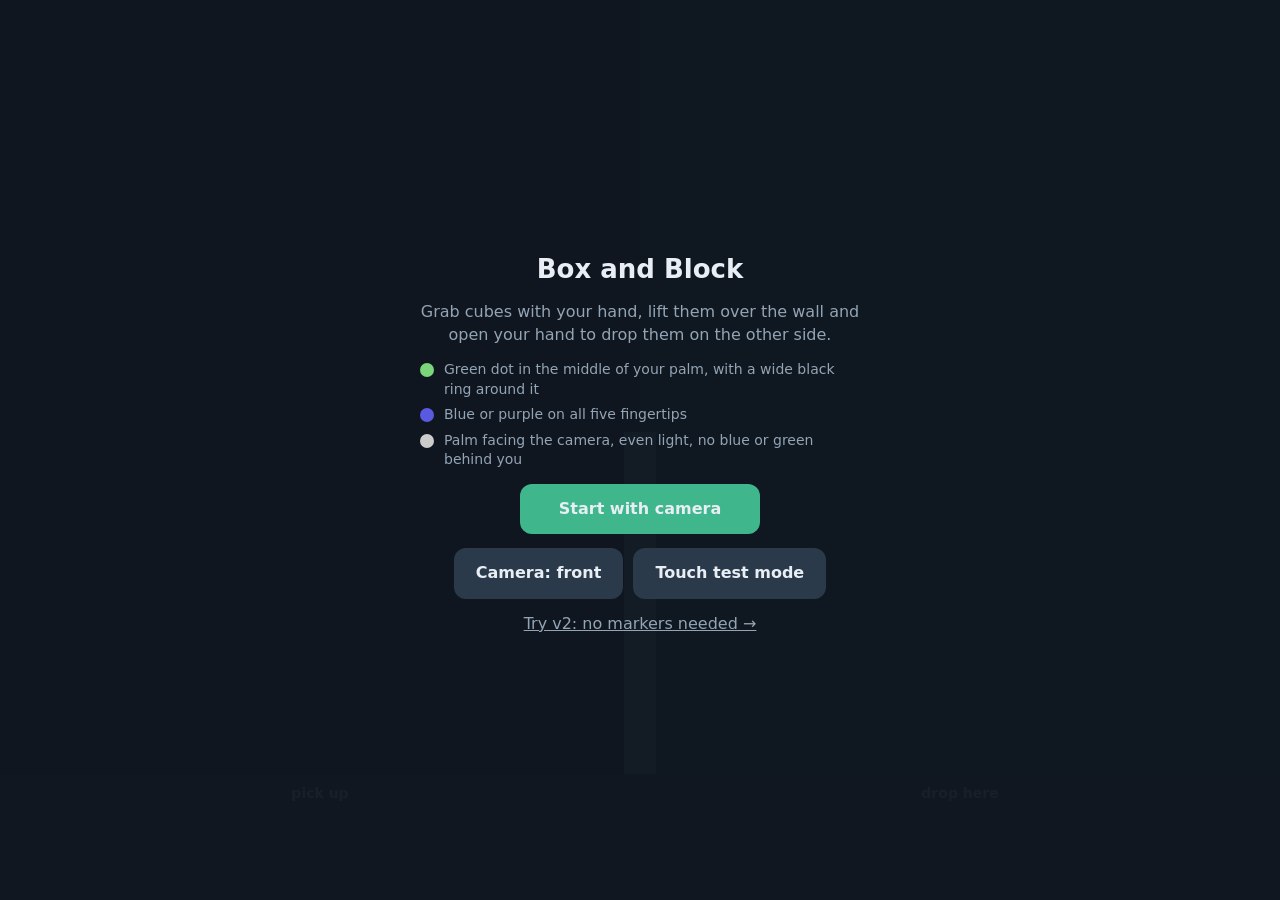
<file: index.html>
<!doctype html>
<html lang="en">
<head>
<meta charset="utf-8">
<meta name="viewport" content="width=device-width, initial-scale=1, maximum-scale=1, user-scalable=no, viewport-fit=cover">
<meta name="theme-color" content="#0f1720">
<title>Nomad Fjord Mobile</title>
<style>
  :root {
    --bg: #0f1720; --panel: #17222e; --text: #e8eef4; --muted: #93a4b5;
    --accent: #3fb68b; --accent-2: #4a7cff; --warn: #ffb347; --bad: #ff6b6b;
    --cube: #f2a541; --wall: #5b6b7c;
  }
  * { box-sizing: border-box; -webkit-tap-highlight-color: transparent; }
  [hidden] { display: none !important; }
  html, body { margin: 0; height: 100%; background: var(--bg); color: var(--text);
    font: 16px/1.4 system-ui, -apple-system, "Segoe UI", Roboto, sans-serif; overflow: hidden;
    touch-action: none; user-select: none; -webkit-user-select: none; }
  #game { position: fixed; inset: 0; width: 100vw; height: 100vh; display: block; }
  #cam { position: fixed; right: 10px; top: calc(10px + env(safe-area-inset-top)); width: 30vw; max-width: 220px;
    border-radius: 10px; border: 2px solid #2a3a4a; background: #000; z-index: 2; }
  video { position: fixed; width: 1px; height: 1px; opacity: 0; pointer-events: none; }
  .screen { position: fixed; inset: 0; display: flex; flex-direction: column; align-items: center;
    justify-content: center; gap: 14px; padding: 24px 16px; text-align: center; z-index: 5;
    background: rgba(15, 23, 32, 0.94); }
  .screen[hidden] { display: none; }
  h1 { margin: 0; font-size: 26px; }
  p { margin: 0; color: var(--muted); max-width: 440px; }
  button { font: inherit; font-weight: 600; color: var(--text); background: var(--accent); border: 0;
    border-radius: 12px; padding: 14px 22px; min-width: 240px; cursor: pointer; }
  button.secondary { background: #2a3a4a; }
  button.small { min-width: 0; padding: 8px 12px; font-size: 14px; }
  .row { display: flex; gap: 10px; flex-wrap: wrap; justify-content: center; }
  #hud { position: fixed; left: 10px; top: calc(10px + env(safe-area-inset-top)); z-index: 3;
    display: flex; flex-direction: column; gap: 6px; align-items: flex-start; }
  #hud .pill { background: rgba(23, 34, 46, 0.85); border-radius: 999px; padding: 6px 12px; font-weight: 600; }
  #big { position: fixed; left: 0; right: 0; bottom: calc(18px + env(safe-area-inset-bottom)); text-align: center;
    z-index: 3; font-size: 20px; font-weight: 700; text-shadow: 0 2px 6px #000; pointer-events: none; }
  .err { color: var(--bad); }
  .legend { display: grid; grid-template-columns: auto 1fr; gap: 6px 10px; text-align: left; color: var(--muted);
    max-width: 440px; font-size: 14px; }
  .dot { width: 14px; height: 14px; border-radius: 50%; display: inline-block; margin-top: 3px; }
</style>
</head>
<body>
<canvas id="game"></canvas>
<canvas id="cam" hidden></canvas>
<video id="video" playsinline muted autoplay></video>

<div id="hud" hidden>
  <div class="pill" id="score">Score 0</div>
  <div class="pill" id="timer">60</div>
  <div class="row" style="justify-content:flex-start">
    <button class="small secondary" id="btnDebug">Debug</button>
    <button class="small secondary" id="btnQuit">Quit</button>
  </div>
</div>
<div id="big"></div>

<div class="screen" id="scrStart">
  <h1>Box and Block</h1>
  <p>Grab cubes with your hand, lift them over the wall and open your hand to drop them on the other side.</p>
  <div class="legend">
    <span class="dot" style="background:#7bd67b"></span><span>Green dot in the middle of your palm, with a wide black ring around it</span>
    <span class="dot" style="background:#5a5ae0"></span><span>Blue or purple on all five fingertips</span>
    <span class="dot" style="background:#ccc"></span><span>Palm facing the camera, even light, no blue or green behind you</span>
  </div>
  <button id="btnCam">Start with camera</button>
  <div class="row">
    <button class="secondary" id="btnFlip" style="min-width:0">Camera: front</button>
    <button class="secondary" id="btnTouch" style="min-width:0">Touch test mode</button>
  </div>
  <a href="v2/" style="color:var(--muted)">Try v2: no markers needed →</a>
  <p id="startErr" class="err"></p>
</div>

<div class="screen" id="scrEnd" hidden>
  <h1 id="endTitle">Time!</h1>
  <p id="endText"></p>
  <button id="btnAgain">Play again</button>
  <button class="secondary" id="btnRecal">Recalibrate</button>
  <button class="secondary" id="btnHome">Home</button>
</div>

<script>
"use strict";
// ---------------------------------------------------------------------------
// Marker tracker (browser port of hand_tracker/robot_hand_tracker.py, simplified)
//   palm  : green dot, round, inside a darker ring (1.15-1.6 x its radius)
//   tips  : blue/purple blobs near the palm and above it, up to 5
// Works on a small copy of the camera frame (PROC_W wide) for speed.
// ---------------------------------------------------------------------------
const PROC_W = 320;
// Phone cameras boost colour a lot, so any saturation counts as "green" here;
// plants etc. are still rejected by the roundness + dark-ring tests.
const GREEN = { hMin: 75, hMax: 175, sMin: 0.12, sMax: 1.0, vMin: 45 };
const BLUE  = { hMin: 190, hMax: 300, sMin: 0.15, vMin: 45 };
const RING_IN = 1.15, RING_OUT = 1.6, RING_CONTRAST = 0.25;
const PALM_MIN_FILL = 0.45, PALM_MAX_ASPECT = 2.0;
let palmCands = [];          // for the Debug view: why each green blob was kept / rejected
const TIP_MAX_D = 10;       // fingertips within this many palm diameters
const TIP_MAX_ANGLE = 100;  // deg from straight up

const video = document.getElementById("video");
const proc = document.createElement("canvas");
const pctx = proc.getContext("2d", { willReadFrequently: true });
let PW = PROC_W, PH = 240;
let gmask, bmask, vval, labels;

function allocBuffers(w, h) {
  PW = w; PH = h; proc.width = w; proc.height = h;
  gmask = new Uint8Array(w * h); bmask = new Uint8Array(w * h);
  vval = new Uint8Array(w * h); labels = new Int32Array(w * h);
}

function classify(data) {
  const n = PW * PH;
  for (let i = 0, j = 0; i < n; i++, j += 4) {
    const r = data[j], g = data[j + 1], b = data[j + 2];
    const mx = r > g ? (r > b ? r : b) : (g > b ? g : b);
    const mn = r < g ? (r < b ? r : b) : (g < b ? g : b);
    vval[i] = mx;
    const d = mx - mn;
    gmask[i] = 0; bmask[i] = 0;
    if (mx === 0 || d === 0) continue;
    const s = d / mx;
    let h;
    if (mx === r) h = 60 * (((g - b) / d) % 6);
    else if (mx === g) h = 60 * ((b - r) / d + 2);
    else h = 60 * ((r - g) / d + 4);
    if (h < 0) h += 360;
    if (h >= GREEN.hMin && h <= GREEN.hMax && s >= GREEN.sMin && s <= GREEN.sMax && mx >= GREEN.vMin) gmask[i] = 1;
    else if (h >= BLUE.hMin && h <= BLUE.hMax && s >= BLUE.sMin && mx >= BLUE.vMin) bmask[i] = 1;
  }
}

// Connected components (4-neighbour flood fill) -> blobs with area, centre, bbox
function findBlobs(mask, minArea, maxArea) {
  labels.fill(0);
  const out = [], stack = [];
  let next = 1;
  for (let start = 0; start < mask.length; start++) {
    if (!mask[start] || labels[start]) continue;
    const id = next++;
    labels[start] = id; stack.push(start);
    let area = 0, sx = 0, sy = 0, x0 = PW, y0 = PH, x1 = 0, y1 = 0;
    while (stack.length) {
      const p = stack.pop();
      const x = p % PW, y = (p - x) / PW;
      area++; sx += x; sy += y;
      if (x < x0) x0 = x; if (x > x1) x1 = x; if (y < y0) y0 = y; if (y > y1) y1 = y;
      if (x > 0 && mask[p - 1] && !labels[p - 1]) { labels[p - 1] = id; stack.push(p - 1); }
      if (x < PW - 1 && mask[p + 1] && !labels[p + 1]) { labels[p + 1] = id; stack.push(p + 1); }
      if (y > 0 && mask[p - PW] && !labels[p - PW]) { labels[p - PW] = id; stack.push(p - PW); }
      if (y < PH - 1 && mask[p + PW] && !labels[p + PW]) { labels[p + PW] = id; stack.push(p + PW); }
    }
    if (area < minArea || area > maxArea) continue;
    const bw = x1 - x0 + 1, bh = y1 - y0 + 1;
    out.push({ id, area, cx: sx / area, cy: sy / area, bw, bh,
      fill: area / (bw * bh), aspect: Math.max(bw, bh) / Math.min(bw, bh),
      r: Math.sqrt(area / Math.PI) });
  }
  return out;
}

function median(arr) {
  if (!arr.length) return 0;
  arr.sort((a, b) => a - b);
  const m = arr.length >> 1;
  return arr.length % 2 ? arr[m] : (arr[m - 1] + arr[m]) / 2;
}

function ringContrast(bl) {
  const inner = [], ring = [];
  const R = bl.r * RING_OUT, Ri = bl.r * RING_IN;
  const x0 = Math.max(0, Math.floor(bl.cx - R)), x1 = Math.min(PW - 1, Math.ceil(bl.cx + R));
  const y0 = Math.max(0, Math.floor(bl.cy - R)), y1 = Math.min(PH - 1, Math.ceil(bl.cy + R));
  for (let y = y0; y <= y1; y++) for (let x = x0; x <= x1; x++) {
    const p = y * PW + x, d = Math.hypot(x - bl.cx, y - bl.cy);
    if (labels[p] === bl.id) inner.push(vval[p]);
    else if (d >= Ri && d <= R) ring.push(vval[p]);
  }
  if (!inner.length || !ring.length) return 0;
  return Math.max(0, 1 - median(ring) / Math.max(median(inner), 1));
}

let prevPalm = null;
function track(mirror) {
  const vw = video.videoWidth, vh = video.videoHeight;
  if (!vw || !vh) return null;
  const h = Math.round(PROC_W * vh / vw);
  if (PW !== PROC_W || PH !== h || !gmask) allocBuffers(PROC_W, h);
  pctx.save();
  if (mirror) { pctx.translate(PW, 0); pctx.scale(-1, 1); }
  pctx.drawImage(video, 0, 0, PW, PH);
  pctx.restore();
  const img = pctx.getImageData(0, 0, PW, PH);
  classify(img.data);
  const area = PW * PH;

  // palm
  let palm = null, best = 0;
  palmCands = [];
  for (const bl of findBlobs(gmask, area * 0.0003, area * 0.08)) {
    if (bl.area < 25) continue;
    const c = ringContrast(bl);
    bl.contrast = c;
    bl.why = bl.fill < PALM_MIN_FILL || bl.aspect > PALM_MAX_ASPECT ? "shape"
           : c < RING_CONTRAST ? "ring " + c.toFixed(2) : "";
    palmCands.push(bl);
    if (bl.why) continue;
    let score = bl.fill * c;
    if (prevPalm) score /= 1 + 0.3 * Math.hypot(bl.cx - prevPalm.cx, bl.cy - prevPalm.cy) / (2 * prevPalm.r);
    if (score > best) { best = score; palm = bl; }
  }
  if (palm) prevPalm = palm;

  // fingertips
  let tips = findBlobs(bmask, area * 0.00008, area * 0.03).filter(b => b.fill >= 0.3 && b.aspect <= 2.8);
  if (palm) {
    const D = 2 * palm.r;
    tips = tips.filter(t => {
      const dist = Math.hypot(t.cx - palm.cx, t.cy - palm.cy) / D;
      const ang = Math.abs(Math.atan2(t.cx - palm.cx, palm.cy - t.cy) * 180 / Math.PI);
      return dist <= TIP_MAX_D && ang <= TIP_MAX_ANGLE;
    });
  }
  tips.sort((a, b) => b.area - a.area);
  tips = tips.slice(0, 5);
  return { img, palm, tips, w: PW, h: PH };
}

// ---------------------------------------------------------------------------
// Hand state: position (0..1) + closed/open from fingertip distance
// ---------------------------------------------------------------------------
const hand = { x: 0.5, y: 0.5, seen: false, closure: 0, grabbing: false, lastSeen: 0 };
let calib = loadCalib();
function loadCalib() { try { return JSON.parse(localStorage.getItem("nf_calib")) || null; } catch { return null; } }
function saveCalib(c) { try { localStorage.setItem("nf_calib", JSON.stringify(c)); } catch {} }

function spread(res) {
  // median fingertip distance in palm diameters (null if not enough tips)
  if (!res.palm || res.tips.length < 2) return null;
  const D = 2 * res.palm.r;
  return median(res.tips.map(t => Math.hypot(t.cx - res.palm.cx, t.cy - res.palm.cy) / D));
}

// Where the palm was last seen (camera coords) - used to keep following the
// hand when a fist covers the green dot.
const lost = { palm: null, at: 0, offX: 0, offY: 0, anchored: false };
const FIST_HOLD_MS = 1500;   // covered dot + no caps seen near it for this long = hand gone

function tipsNear(res, cx, cy, D) {
  return res.tips.filter(t => Math.hypot(t.cx - cx, t.cy - cy) <= 4 * D);
}

function setHandPos(px, py, res) {
  const p = camToScreen(px / res.w, py / res.h);
  const tx = p.x / W, ty = p.y / H;
  hand.x += (Math.min(1, Math.max(0, tx)) - hand.x) * 0.5;
  hand.y += (Math.min(1, Math.max(0, ty)) - hand.y) * 0.5;
}

function updateHand(res, now) {
  if (!res) return;
  if (!res.palm) {
    // Dot not visible. If we saw it a moment ago, the fingers are most likely
    // curled over it: that's a fist. Follow the hand with the blue caps that
    // are still visible near it (usually thumb + knuckles).
    if (lost.palm && now - lost.at < FIST_HOLD_MS) {
      const D = 2 * lost.palm.r;
      const near = tipsNear(res, lost.palm.cx, lost.palm.cy, D);
      if (near.length) {
        const mx = near.reduce((s, t) => s + t.cx, 0) / near.length;
        const my = near.reduce((s, t) => s + t.cy, 0) / near.length;
        if (!lost.anchored) { lost.offX = lost.palm.cx - mx; lost.offY = lost.palm.cy - my; lost.anchored = true; }
        const px = mx + lost.offX, py = my + lost.offY;
        setHandPos(px, py, res);
        lost.palm = { cx: px, cy: py, r: lost.palm.r }; lost.at = now;
      }
      hand.seen = true; hand.lastSeen = now; hand.fistByCover = true;
      hand.closure += (1 - hand.closure) * 0.4;
      if (hand.closure > 0.6) hand.grabbing = true;
      return;
    }
    if (now - hand.lastSeen > 600) hand.seen = false;
    return;
  }
  hand.seen = true; hand.lastSeen = now; hand.fistByCover = false;
  lost.palm = { cx: res.palm.cx, cy: res.palm.cy, r: res.palm.r }; lost.at = now; lost.anchored = false;
  setHandPos(res.palm.cx, res.palm.cy, res);
  let c;
  const s = spread(res);
  if (res.tips.length <= 1) c = 1;                       // fingers curled out of sight
  else if (s == null || !calib) c = res.tips.length >= 4 ? 0 : 1;
  else c = Math.min(1, Math.max(0, (calib.open - s) / Math.max(calib.open - calib.fist, 0.3)));
  hand.closure += (c - hand.closure) * 0.4;
  if (!hand.grabbing && hand.closure > 0.6) hand.grabbing = true;
  else if (hand.grabbing && hand.closure < 0.4) hand.grabbing = false;
}

// ---------------------------------------------------------------------------
// Game
// ---------------------------------------------------------------------------
const cv = document.getElementById("game"), g = cv.getContext("2d");
const camCv = document.getElementById("cam"), cctx = camCv.getContext("2d");
const $ = id => document.getElementById(id);
let W = 0, H = 0, DPR = 1;
function resize() {
  DPR = Math.min(2, window.devicePixelRatio || 1);
  W = window.innerWidth; H = window.innerHeight;
  cv.width = W * DPR; cv.height = H * DPR; g.setTransform(DPR, 0, 0, DPR, 0, 0);
}
window.addEventListener("resize", resize); resize();

let mode = "start";           // start | calib | play | end
let useCamera = true, facing = "user", debug = false, stream = null;
let cubes = [], held = null, score = 0, wallHits = 0, endAt = 0, calibStep = null;
const ROUND_MS = 60000;

function layout() {
  const floor = H * 0.86, wallX = W / 2, wallW = Math.max(14, W * 0.025);
  return { floor, wallX, wallW, wallTop: floor - H * 0.38, cube: Math.max(34, Math.min(W, H) * 0.08) };
}
function spawnCube() {
  const L = layout();
  cubes.push({ x: L.wallX * (0.2 + Math.random() * 0.55), y: L.floor - L.cube / 2, vy: 0, side: "L" });
}
function startRound() {
  cubes = []; held = null; score = 0; wallHits = 0;
  for (let i = 0; i < 4; i++) spawnCube();
  endAt = performance.now() + ROUND_MS; mode = "play";
  $("hud").hidden = false; show(null);
}

function cursor() { return { x: hand.x * W, y: hand.y * H }; }

function stepGame(now, dt) {
  const L = layout(), c = cursor();
  if (held) {
    const prevX = held.x;
    held.x = c.x; held.y = Math.min(c.y, L.floor - L.cube / 2);
    // crossing the wall below its top knocks the cube out of the hand
    const crossed = (prevX - L.wallX) * (held.x - L.wallX) < 0;
    if (crossed && held.y + L.cube / 2 > L.wallTop) {
      held.x = prevX; wallHits++; flash("Hit the wall - lift higher!");
      held.vy = 0; held = null;
    } else if (!hand.grabbing || !hand.seen) {
      held.vy = 0; held = null;               // dropped
    }
  } else if (hand.grabbing && hand.seen) {
    // grab the nearest cube under the hand
    let best = null, bd = L.cube * 1.1;
    for (const cb of cubes) {
      if (cb.side !== "L") continue;
      const d = Math.hypot(cb.x - c.x, cb.y - c.y);
      if (d < bd) { bd = d; best = cb; }
    }
    if (best && !hand.wasGrabbing) held = best;
  }
  hand.wasGrabbing = hand.grabbing;
  for (const cb of cubes) {
    if (cb === held) continue;
    const ground = L.floor - L.cube / 2;
    if (cb.y < ground) { cb.vy += 2400 * dt; cb.y = Math.min(ground, cb.y + cb.vy * dt); }
    if (cb.y >= ground && cb.side === "L" && cb.x > L.wallX) {
      cb.side = "R"; score++; flash("+1"); spawnCube();
    }
    // a cube resting against the wall on the left stays on the left
    if (cb.side === "L" && cb.x < L.wallX) cb.x = Math.min(cb.x, L.wallX - L.wallW / 2 - L.cube / 2);
  }
  const right = cubes.filter(cb => cb.side === "R");
  if (right.length > 12) cubes.splice(cubes.indexOf(right[0]), 1);
  if (now >= endAt) endRound();
}

function endRound() {
  mode = "end"; held = null; $("hud").hidden = true;
  $("endTitle").textContent = "Time!";
  $("endText").textContent = `You moved ${score} cube${score === 1 ? "" : "s"} over the wall` +
    (wallHits ? ` (${wallHits} wall hit${wallHits === 1 ? "" : "s"}).` : ".");
  show("scrEnd");
}

let flashText = "", flashUntil = 0;
function flash(t) { flashText = t; flashUntil = performance.now() + 900; }

// Camera picture fills the screen ("cover"), so screen position = where the
// hand really is in the picture.
function coverRect() {
  const vw = video.videoWidth, vh = video.videoHeight;
  if (!vw || !vh) return { x: 0, y: 0, w: W, h: H };
  const s = Math.max(W / vw, H / vh);
  return { x: (W - vw * s) / 2, y: (H - vh * s) / 2, w: vw * s, h: vh * s };
}
function camToScreen(nx, ny) {
  const r = coverRect();
  return { x: r.x + nx * r.w, y: r.y + ny * r.h };
}

function drawGame(now) {
  const L = layout();
  g.fillStyle = "#0f1720"; g.fillRect(0, 0, W, H);
  if (useCamera && stream && video.readyState >= 2 && mode !== "start") {
    const r = coverRect();
    g.save();
    if (facing === "user") { g.translate(W, 0); g.scale(-1, 1); g.drawImage(video, W - r.x - r.w, r.y, r.w, r.h); }
    else g.drawImage(video, r.x, r.y, r.w, r.h);
    g.restore();
    g.fillStyle = "rgba(15,23,32,0.45)"; g.fillRect(0, 0, W, H);   // dim so the cubes stand out
    if (lastRes) {   // markers the tracker sees, drawn on the picture
      const sx = r.w / lastRes.w, sy = r.h / lastRes.h;
      g.lineWidth = 2;
      g.strokeStyle = "#4a7cff";
      for (const t of lastRes.tips) { g.beginPath(); g.arc(r.x + t.cx * sx, r.y + t.cy * sy, (t.r + 3) * sx, 0, 7); g.stroke(); }
      if (lastRes.palm) {
        g.strokeStyle = "#3fd16b"; g.lineWidth = 3;
        g.beginPath(); g.arc(r.x + lastRes.palm.cx * sx, r.y + lastRes.palm.cy * sy, (lastRes.palm.r + 4) * sx, 0, 7); g.stroke();
      }
      if (debug) {
        g.font = "600 12px system-ui"; g.textAlign = "left";
        for (const b of palmCands) {
          const x = r.x + b.cx * sx, y = r.y + b.cy * sy;
          g.strokeStyle = b.why ? "#ffb347" : "#3fd16b"; g.lineWidth = 1;
          g.strokeRect(x - b.bw * sx / 2, y - b.bh * sy / 2, b.bw * sx, b.bh * sy);
          g.fillStyle = "#fff";
          g.fillText(b.why || "palm", x + b.bw * sx / 2 + 4, y);
        }
      }
    }
  } else {
    g.fillStyle = "#1b2836"; g.fillRect(0, L.floor, W, H - L.floor);
  }
  g.fillStyle = "rgba(63,182,139,0.14)"; g.fillRect(L.wallX, 0, W - L.wallX, L.floor);
  g.fillStyle = "rgba(27,40,54,0.85)"; g.fillRect(0, L.floor, W, 3);
  g.fillStyle = "#5b6b7c"; g.fillRect(L.wallX - L.wallW / 2, L.wallTop, L.wallW, L.floor - L.wallTop);
  g.fillStyle = "#93a4b5"; g.font = "600 14px system-ui"; g.textAlign = "center";
  g.fillText("pick up", L.wallX / 2, L.floor + 24); g.fillText("drop here", L.wallX * 1.5, L.floor + 24);
  for (const cb of cubes) {
    const s = L.cube;
    g.fillStyle = cb.side === "R" ? "#3fb68b" : "#f2a541";
    g.fillRect(cb.x - s / 2, cb.y - s / 2, s, s);
    g.strokeStyle = "rgba(0,0,0,0.35)"; g.lineWidth = 2; g.strokeRect(cb.x - s / 2, cb.y - s / 2, s, s);
  }
  if (mode === "play" || mode === "calib") {
    const c = cursor(), r = L.cube * 0.7;
    g.globalAlpha = hand.seen ? 1 : 0.35;
    g.lineWidth = 4; g.strokeStyle = hand.grabbing ? "#ffb347" : "#e8eef4";
    g.beginPath(); g.arc(c.x, c.y, r * (1 - 0.35 * hand.closure), 0, Math.PI * 2); g.stroke();
    g.globalAlpha = 1;
  }
  const big = $("big");
  if (mode === "play") {
    $("score").textContent = `Score ${score}`;
    $("timer").textContent = `${Math.max(0, Math.ceil((endAt - now) / 1000))} s`;
    big.textContent = now < flashUntil ? flashText : (!hand.seen && useCamera ? "Show your palm to the camera" : "");
  } else if (mode !== "calib") big.textContent = "";
}

function drawCam(res) {
  if (!res || !useCamera) { camCv.hidden = true; return; }
  camCv.hidden = false;
  if (camCv.width !== res.w) { camCv.width = res.w; camCv.height = res.h; }
  if (debug) {
    const d = res.img.data;
    for (let i = 0, j = 0; i < res.w * res.h; i++, j += 4) {
      if (gmask[i]) { d[j] = 0; d[j + 1] = 255; d[j + 2] = 0; }
      else if (bmask[i]) { d[j] = 60; d[j + 1] = 90; d[j + 2] = 255; }
      else { const v = vval[i] * 0.35; d[j] = d[j + 1] = d[j + 2] = v; }
    }
  }
  cctx.putImageData(res.img, 0, 0);
  cctx.lineWidth = 2;
  for (const t of res.tips) { cctx.strokeStyle = "#4a7cff"; cctx.beginPath(); cctx.arc(t.cx, t.cy, t.r + 3, 0, 7); cctx.stroke(); }
  if (res.palm) { cctx.strokeStyle = "#3fd16b"; cctx.beginPath(); cctx.arc(res.palm.cx, res.palm.cy, res.palm.r + 3, 0, 7); cctx.stroke(); }
}

// --- calibration: open hand, then fist (3 s each, after a short get-ready) ---
function startCalib() {
  mode = "calib"; $("hud").hidden = true; show(null);
  calibStep = { phase: "open", t0: performance.now(), open: [], fist: [] };
}
function stepCalib(res, now) {
  const big = $("big"), st = calibStep, el = now - st.t0;
  const s = res ? spread(res) : null;
  if (st.phase === "open") {
    big.textContent = el < 1500 ? "Open your hand, palm to camera" : `Hold it open… ${Math.ceil((4500 - el) / 1000)}`;
    if (el > 1500 && s != null && res.tips.length >= 4) st.open.push(s);
    if (el > 4500) {
      if (st.open.length < 5) { st.t0 = now; st.open = []; flash(""); big.textContent = "Can't see the markers - try again"; return; }
      st.phase = "fist"; st.t0 = now;
    }
  } else {
    big.textContent = el < 1500 ? "Now make a fist" : `Hold the fist… ${Math.ceil((4500 - el) / 1000)}`;
    if (el > 1500 && res) {
      if (res.palm) st.fist.push(s == null ? 0.4 * median(st.open.slice()) : s);
      else if (hand.fistByCover) st.fist.push(0.3 * median(st.open.slice()));   // dot covered by the fist
    }
    if (el > 4500) {
      const open = median(st.open.slice()), fist = st.fist.length ? median(st.fist.slice()) : open * 0.5;
      calib = { open, fist: Math.min(fist, open * 0.85) }; saveCalib(calib);
      big.textContent = ""; startRound();
    }
  }
}

// --- main loop ---
let last = performance.now(), lastRes = null;
function frame(now) {
  const dt = Math.min(0.05, (now - last) / 1000); last = now;
  if (useCamera && stream && video.readyState >= 2 && mode !== "start") {
    lastRes = track(facing === "user");
    updateHand(lastRes, now);
  }
  if (mode === "calib") stepCalib(lastRes, now);
  if (mode === "play") stepGame(now, dt);
  drawGame(now);
  drawCam(mode === "start" || !debug ? null : lastRes);   // small mask view only in Debug
  requestAnimationFrame(frame);
}
requestAnimationFrame(frame);

// --- camera ---
async function openCamera() {
  if (stream) stream.getTracks().forEach(t => t.stop());
  if (!navigator.mediaDevices || !navigator.mediaDevices.getUserMedia)
    throw new Error("This browser can't use the camera here. Open the page over https in Safari or Chrome.");
  stream = await navigator.mediaDevices.getUserMedia({
    audio: false, video: { facingMode: facing, width: { ideal: 640 }, height: { ideal: 480 }, frameRate: { ideal: 30 } } });
  video.srcObject = stream;
  await video.play();
}

// --- touch test mode: finger position = hand, finger down = grab ---
function pointer(e, down) {
  if (useCamera) return;
  const p = e.touches ? e.touches[0] : e;
  if (p) { hand.x = p.clientX / W; hand.y = p.clientY / H; }
  if (down !== undefined) { hand.grabbing = down; hand.closure = down ? 1 : 0; }
  hand.seen = true;
}
cv.addEventListener("pointerdown", e => pointer(e, true));
cv.addEventListener("pointermove", e => pointer(e));
window.addEventListener("pointerup", e => pointer(e, false));

function show(id) { for (const s of document.querySelectorAll(".screen")) s.hidden = s.id !== id; }

$("btnCam").onclick = async () => {
  $("startErr").textContent = "";
  try {
    useCamera = true; await openCamera();
    if (calib) startRound(); else startCalib();
  } catch (e) {
    $("startErr").textContent = (e && e.name === "NotAllowedError")
      ? "Camera permission was denied. Allow camera access for this site and try again."
      : (e.message || String(e));
  }
};
$("btnTouch").onclick = () => {
  useCamera = false; if (stream) { stream.getTracks().forEach(t => t.stop()); stream = null; }
  hand.seen = true; startRound();
};
$("btnFlip").onclick = () => {
  facing = facing === "user" ? "environment" : "user";
  $("btnFlip").textContent = facing === "user" ? "Camera: front" : "Camera: back";
};
$("btnDebug").onclick = () => { debug = !debug; };
$("btnQuit").onclick = () => endRound();
$("btnAgain").onclick = () => useCamera ? startRound() : $("btnTouch").onclick();
$("btnRecal").onclick = async () => {
  calib = null;
  if (!useCamera) { $("btnCam").onclick(); return; }
  startCalib();
};
$("btnHome").onclick = () => { mode = "start"; show("scrStart"); };
</script>
</body>
</html>
</file>
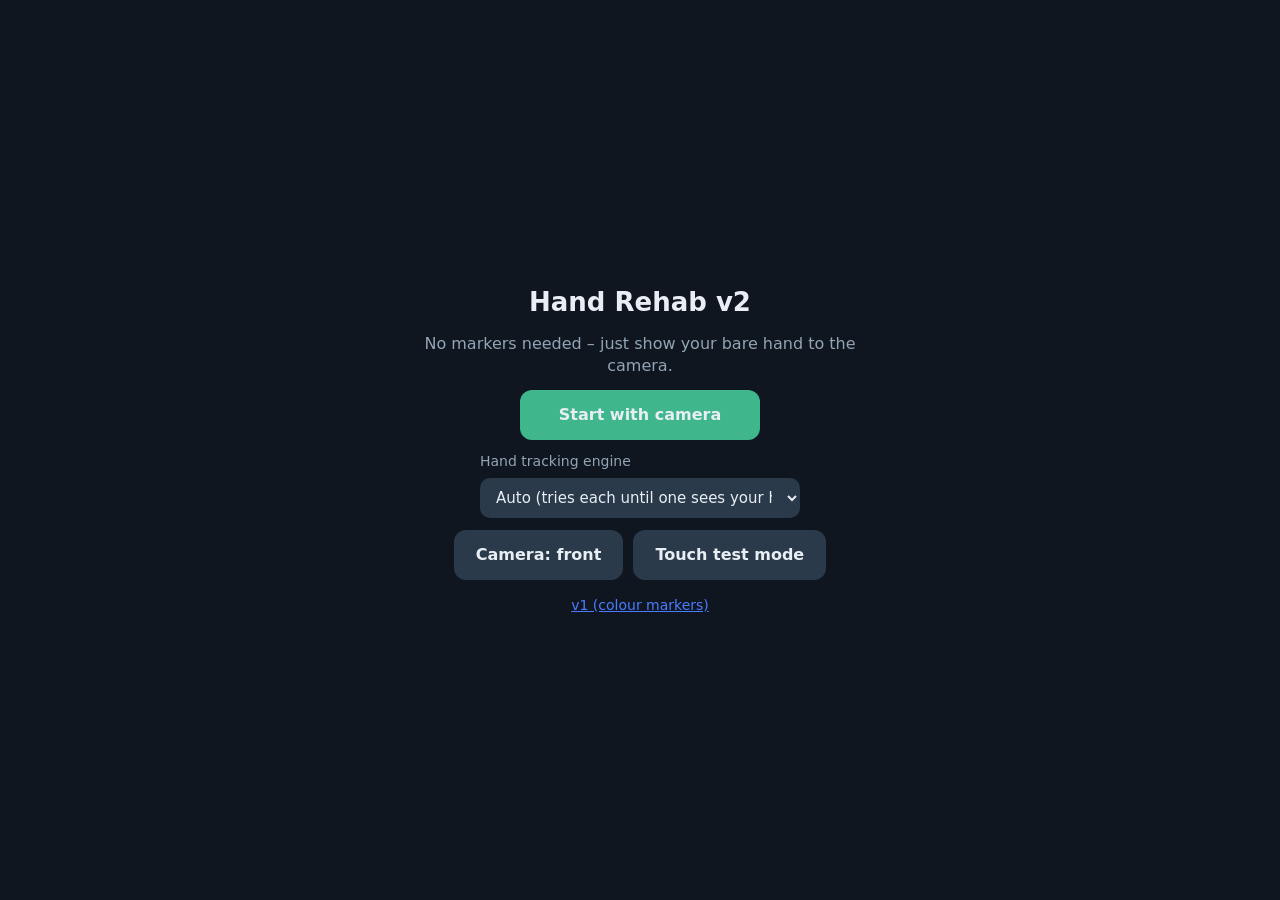
<file: v2/index.html>
<!doctype html>
<html lang="en">
<head>
<meta charset="utf-8">
<meta name="viewport" content="width=device-width, initial-scale=1, maximum-scale=1, user-scalable=no, viewport-fit=cover">
<meta name="theme-color" content="#0f1720">
<title>Hand Rehab v2</title>
<link rel="stylesheet" href="style.css">
<script type="module" src="game.js"></script>
</head>
<body>
<!-- Game canvas: camera picture ("cover" fit) + skeleton + game objects -->
<canvas id="game"></canvas>
<video id="video" playsinline muted autoplay></video>

<!-- In-game HUD -->
<div id="hud" hidden>
  <div class="pill" id="hudA"></div>
  <div class="pill" id="hudB"></div>
  <button class="small secondary" id="btnQuit">Quit</button>
</div>
<div id="big" aria-live="polite"></div>

<!-- Level 2, touch test mode only: choose a gesture -->
<div id="rps" hidden>
  <button class="secondary" data-g="fist">&#x270A;<span>Rock</span></button>
  <button class="secondary" data-g="open">&#x270B;<span>Paper</span></button>
  <button class="secondary" data-g="scissors">&#x270C;&#xFE0F;<span>Scissors</span></button>
</div>

<section class="screen" id="scrStart">
  <div class="card">
    <h1>Hand Rehab v2</h1>
    <p>No markers needed &ndash; just show your bare hand to the camera.</p>
    <button id="btnCam">Start with camera</button>
    <label class="engine">Hand tracking engine
      <select id="engine">
        <option value="auto">Auto (tries each until one sees your hand)</option>
        <option value="mediapipe">MediaPipe</option>
        <option value="tfjs">TensorFlow.js</option>
        <option value="motion">Motion only (no hand model)</option>
      </select>
    </label>
    <div class="row">
      <button class="secondary" id="btnFlip">Camera: front</button>
      <button class="secondary" id="btnTouch">Touch test mode</button>
    </div>
    <p id="status" class="status" aria-live="polite"></p>
    <p id="startErr" class="err" role="alert"></p>
    <a class="v1" href="../">v1 (colour markers)</a>
  </div>
</section>

<section class="screen see-through" id="scrMenu" hidden>
  <div class="card">
    <h1>Choose a level</h1>
    <p id="modeLine"></p>
    <button class="level" data-level="1"><b>1 &middot; Open &amp; close</b><small>10 open-close reps, then hold a fist 3 &times; 3 s</small><small class="best" id="best1"></small></button>
    <button class="level" data-level="2"><b>2 &middot; Rock, paper, scissors</b><small>3 rounds against the computer</small><small class="best" id="best2"></small></button>
    <button class="level" data-level="3"><b>3 &middot; Box and Block</b><small>Pinch thumb + index to grab, lift over the wall, let go</small><small class="best" id="best3"></small></button>
    <button class="secondary" id="btnHome">Home</button>
  </div>
</section>

<section class="screen see-through" id="scrResults" hidden>
  <div class="card">
    <h1 id="resTitle"></h1>
    <p id="resText"></p>
    <p id="resBest" class="best"></p>
    <div class="row">
      <button id="btnAgain">Again</button>
      <button class="secondary" id="btnMenu">Menu</button>
    </div>
  </div>
</section>
</body>
</html>
</file>
<file: v2/style.css>
/* Hand Rehab v2 - same dark theme as v1 */
:root {
  --bg: #0f1720; --panel: #17222e; --text: #e8eef4; --muted: #93a4b5;
  --accent: #3fb68b; --accent-2: #4a7cff; --warn: #ffb347; --bad: #ff6b6b;
  --cube: #f2a541; --wall: #5b6b7c;
  --st: env(safe-area-inset-top, 0px); --sr: env(safe-area-inset-right, 0px);
  --sb: env(safe-area-inset-bottom, 0px); --sl: env(safe-area-inset-left, 0px);
}
* { box-sizing: border-box; -webkit-tap-highlight-color: transparent; }
[hidden] { display: none !important; }
html, body { margin: 0; height: 100%; background: var(--bg); color: var(--text);
  font: 16px/1.4 system-ui, -apple-system, "Segoe UI", Roboto, sans-serif; overflow: hidden;
  touch-action: none; user-select: none; -webkit-user-select: none; }
#game { position: fixed; inset: 0; width: 100vw; height: 100vh; height: 100dvh; display: block; }
/* The video is only a frame source; the picture is drawn on the canvas. */
video { position: fixed; left: 0; top: 0; width: 1px; height: 1px; opacity: 0; pointer-events: none; }

.screen { position: fixed; inset: 0; z-index: 5; display: flex; overflow-y: auto; touch-action: pan-y;
  padding: calc(16px + var(--st)) calc(16px + var(--sr)) calc(16px + var(--sb)) calc(16px + var(--sl));
  background: rgba(15, 23, 32, 0.94); text-align: center; }
.screen.see-through { background: rgba(15, 23, 32, 0.82); }
.card { margin: auto; display: flex; flex-direction: column; align-items: center; gap: 12px;
  width: 100%; max-width: 460px; }
h1 { margin: 0; font-size: 26px; }
p { margin: 0; color: var(--muted); }
a { color: var(--accent-2); }
.v1 { font-size: 14px; margin-top: 4px; }

button { font: inherit; font-weight: 600; color: var(--text); background: var(--accent); border: 0;
  border-radius: 12px; padding: 14px 22px; min-width: 240px; cursor: pointer; }
button:disabled { opacity: 0.55; cursor: progress; }
button.secondary { background: #2a3a4a; }
button.small { min-width: 0; padding: 8px 12px; font-size: 14px; }
.row { display: flex; gap: 10px; flex-wrap: wrap; justify-content: center; }
.row button { min-width: 0; }
button.level { width: 100%; display: flex; flex-direction: column; gap: 2px; text-align: left;
  background: var(--panel); border: 1px solid #2a3a4a; }
button.level small { color: var(--muted); font-weight: 400; }
button.level small.best { color: var(--warn); font-weight: 600; }
.best { color: var(--warn); font-weight: 600; }
.status { min-height: 1.4em; }
.err { color: var(--bad); }
.err:empty, .status:empty { display: none; }

#hud { position: fixed; z-index: 3; left: calc(10px + var(--sl)); right: calc(10px + var(--sr));
  top: calc(10px + var(--st)); display: flex; gap: 8px; align-items: center; pointer-events: none; }
#hud > * { pointer-events: auto; }
#hud .pill { background: rgba(23, 34, 46, 0.85); border-radius: 999px; padding: 6px 12px; font-weight: 600; }
#btnQuit { margin-left: auto; }
#big { position: fixed; left: 0; right: 0; z-index: 6; bottom: calc(18px + var(--sb)); padding: 0 16px;
  text-align: center; font-size: 20px; font-weight: 700; text-shadow: 0 2px 6px #000; pointer-events: none; }

#rps { position: fixed; z-index: 4; left: 0; right: 0; bottom: calc(60px + var(--sb));
  display: flex; gap: 10px; justify-content: center; padding: 0 12px; }
#rps button { min-width: 0; flex: 0 1 110px; padding: 8px 6px; font-size: 30px; line-height: 1.1;
  display: flex; flex-direction: column; align-items: center; }
#rps button span { font-size: 13px; }
#rps button.on { background: var(--accent-2); }

/* engine picker on the start screen */
.engine { display: flex; flex-direction: column; gap: 6px; width: 100%; max-width: 320px;
  color: var(--muted, #93a4b5); font-size: 14px; text-align: left; }
.engine select { font: inherit; font-size: 15px; color: #e8eef4; background: #2a3a4a; border: 0;
  border-radius: 10px; padding: 10px 12px; }
</file>
